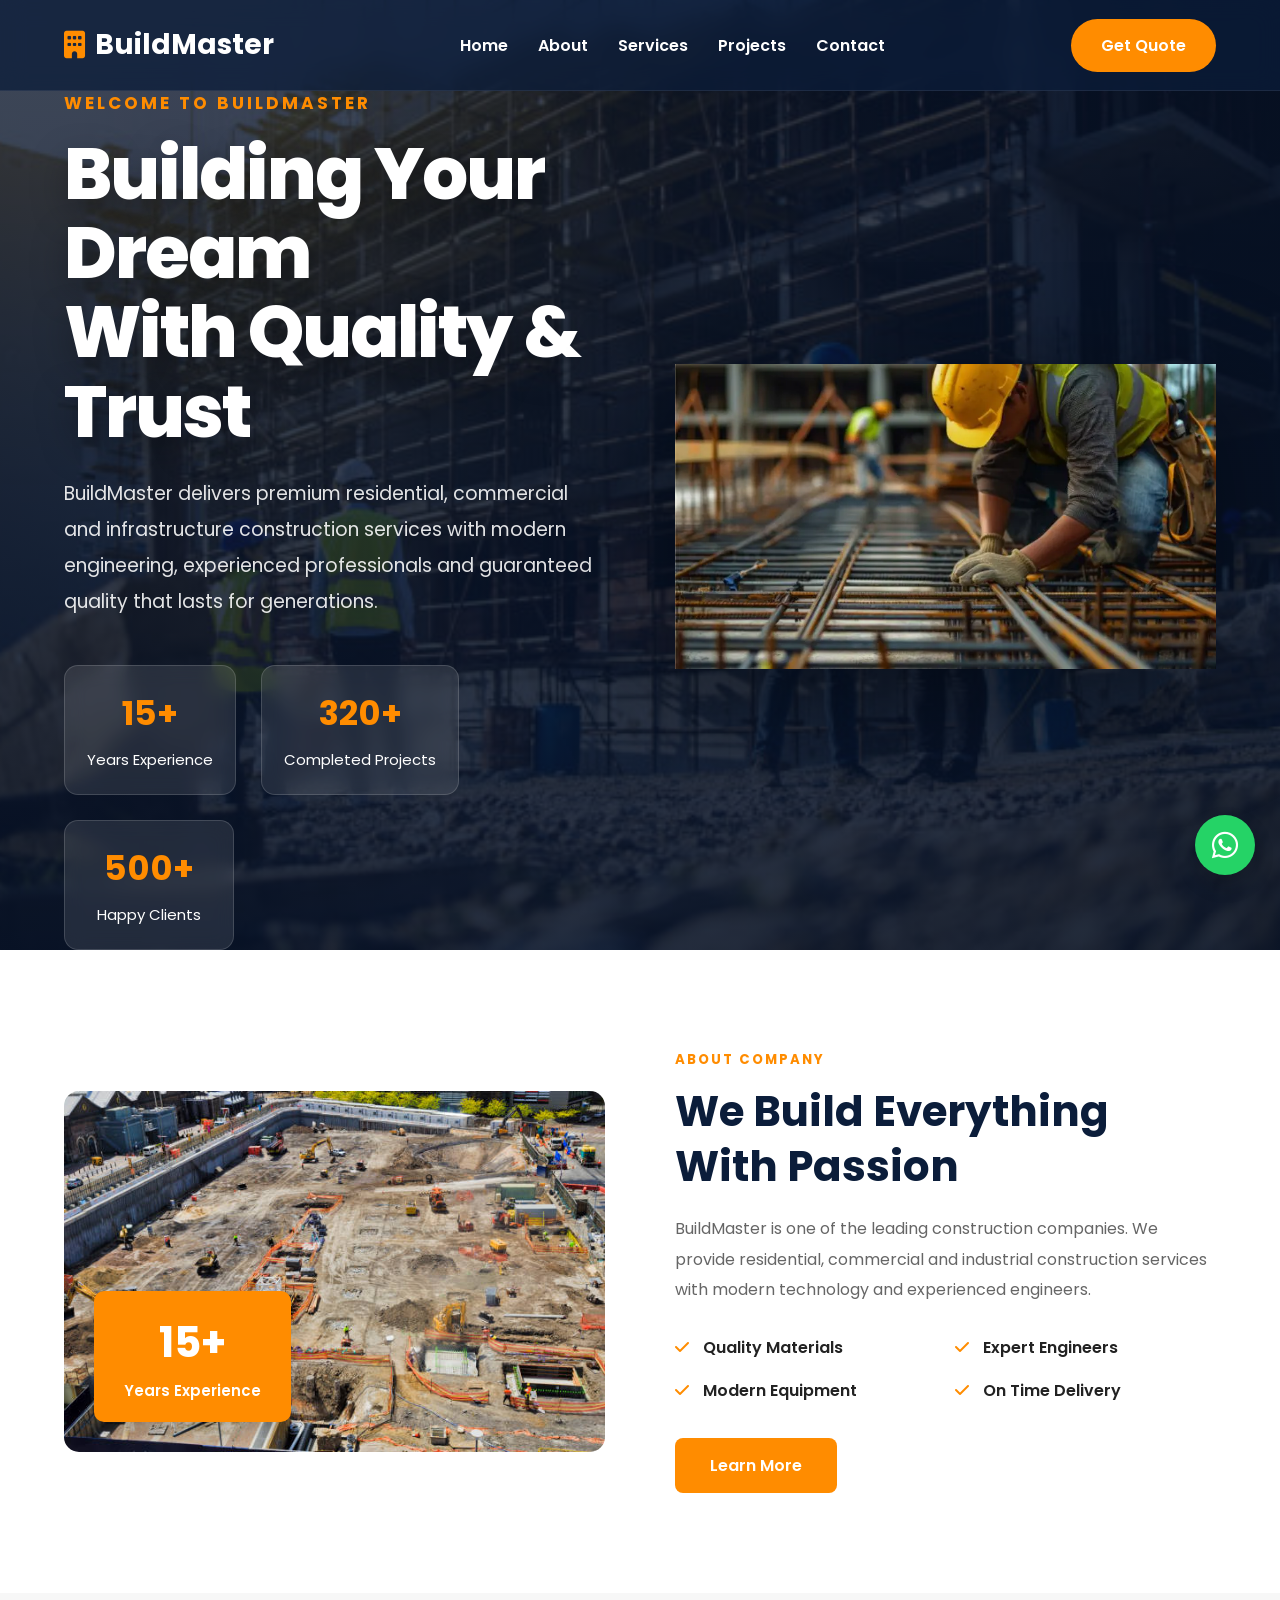
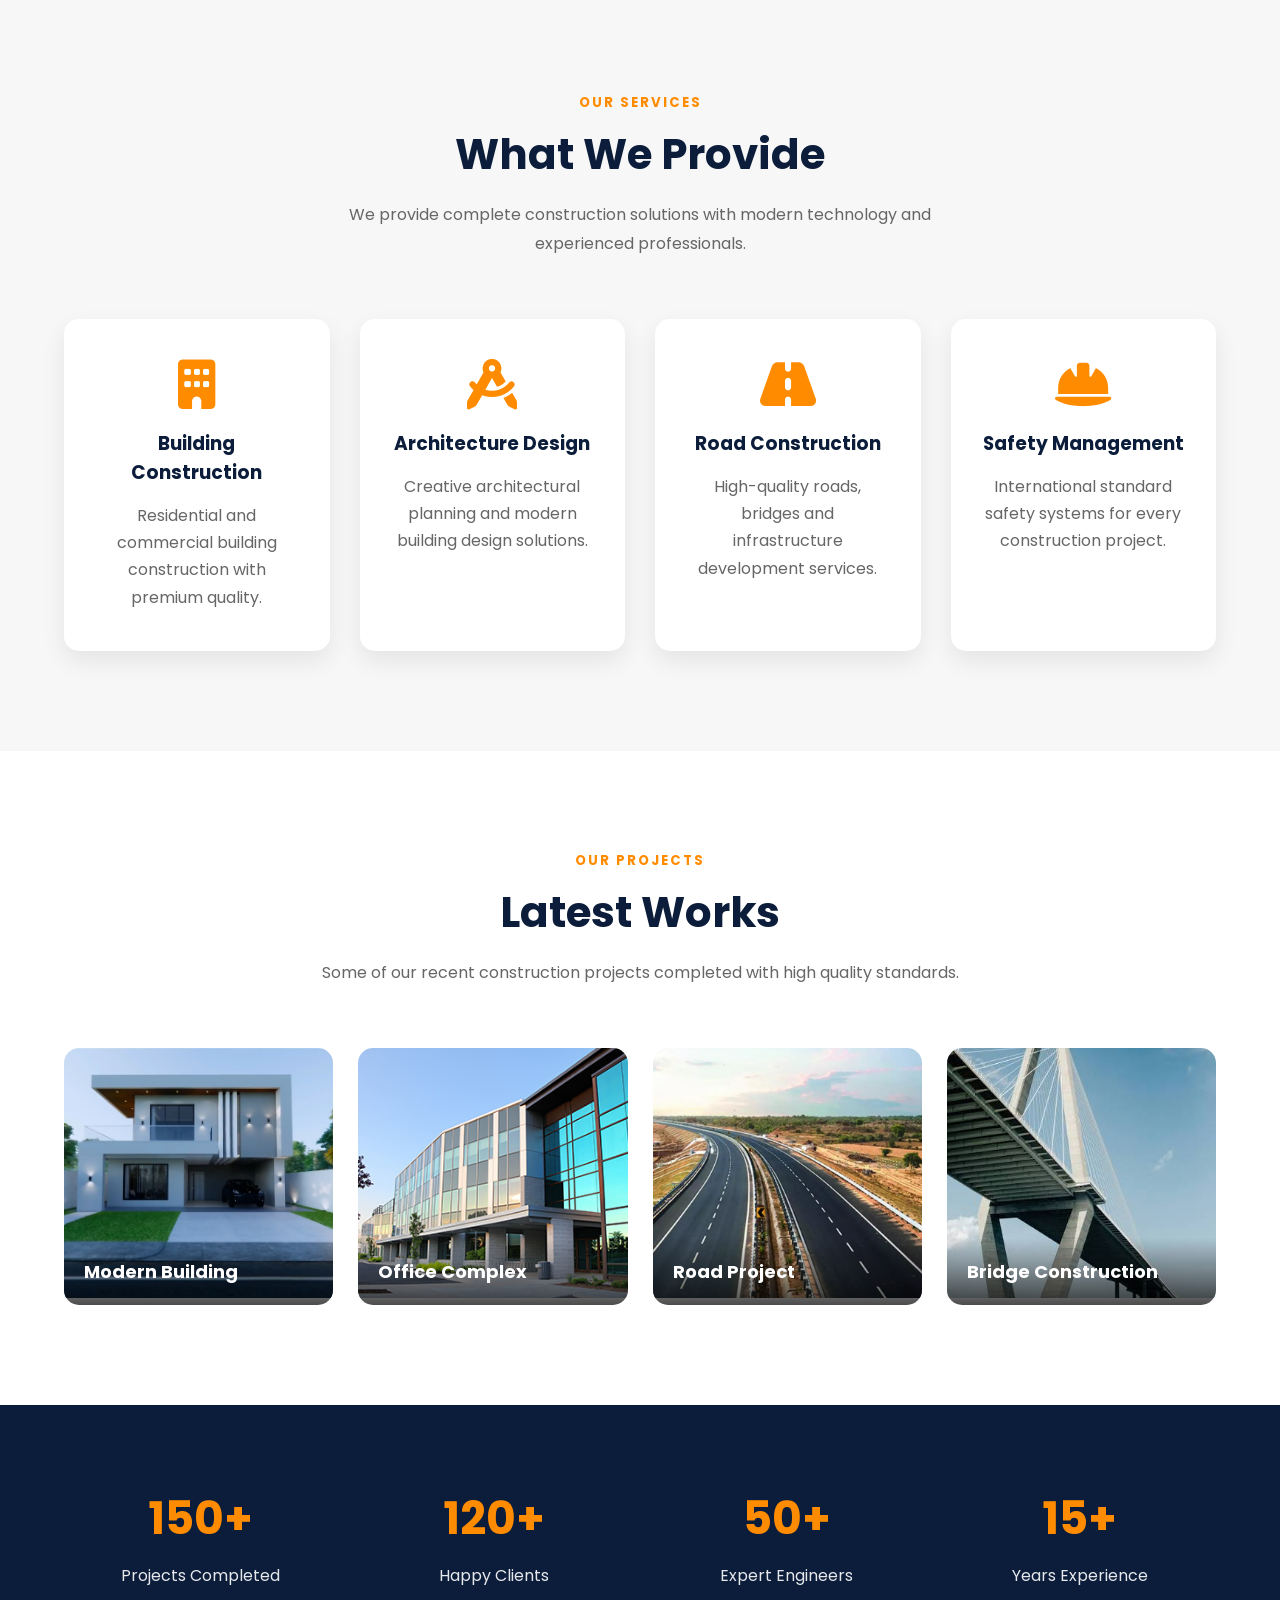
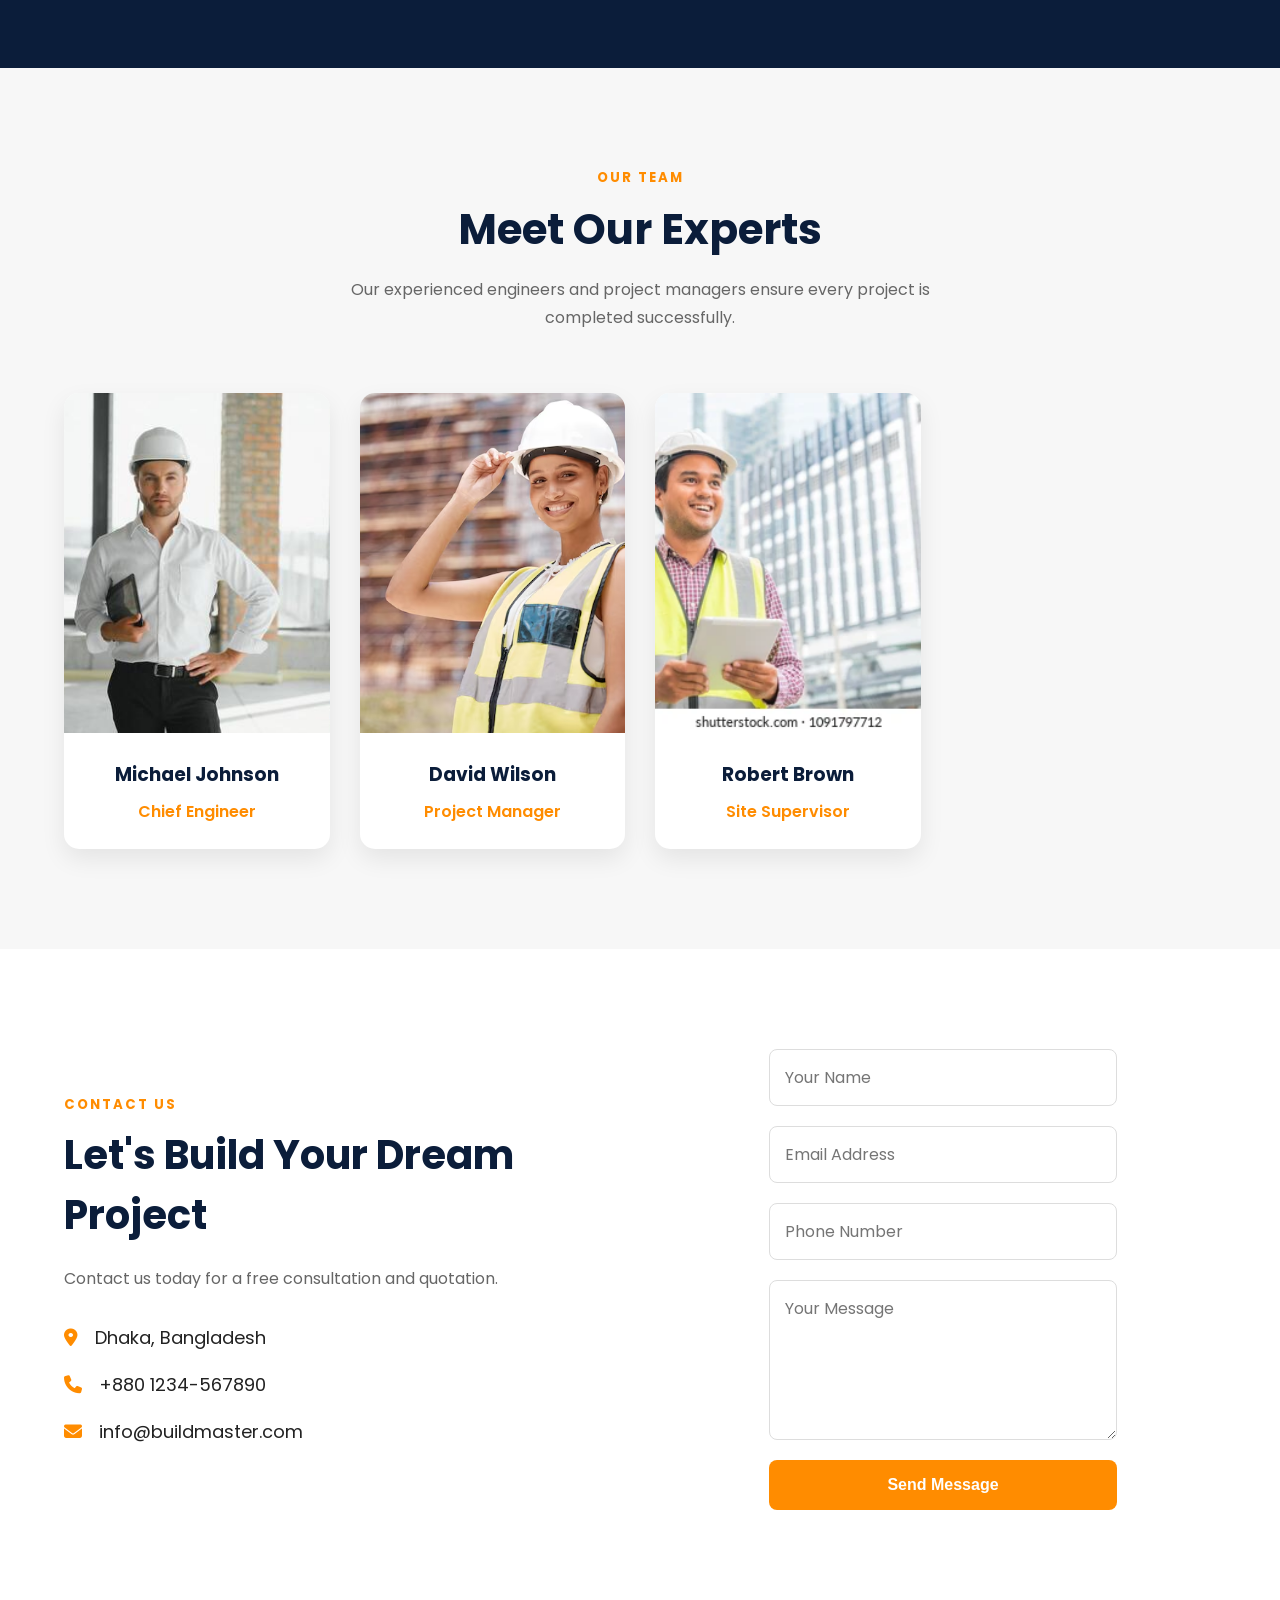
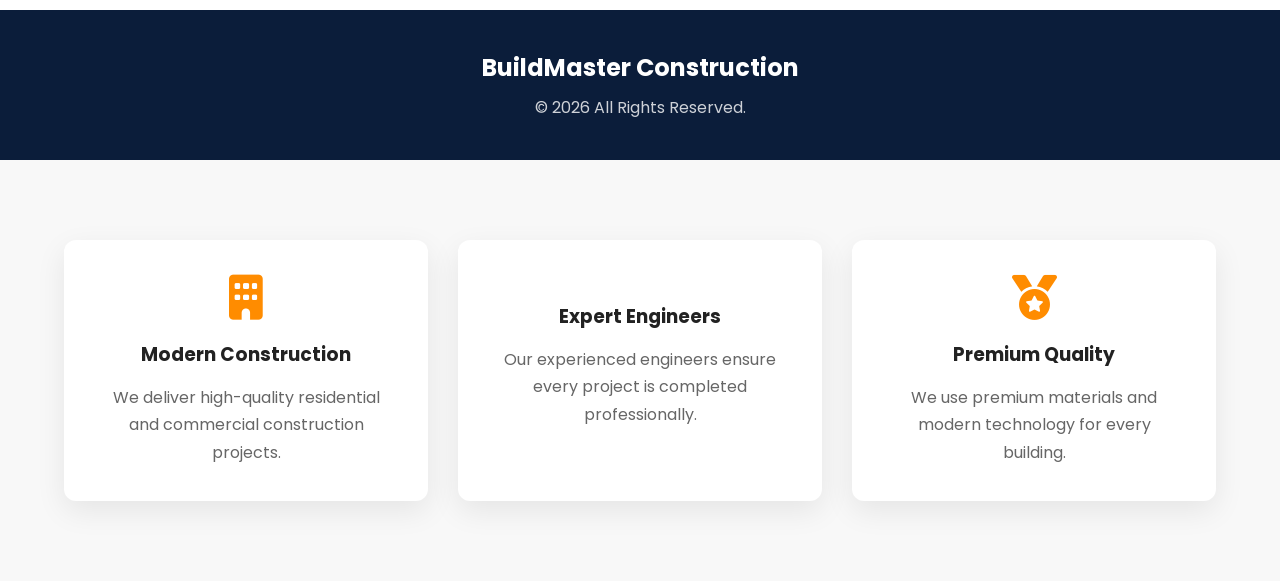
<file: index.html>
<!DOCTYPE html>
<html lang="en">

<head>
    <meta charset="UTF-8">
    <meta name="viewport" content="width=device-width, initial-scale=1.0">
    <title>BuildMaster Construction</title>

    <!-- CSS -->
    <link rel="stylesheet" href="style.css">

    <!-- Google Font -->
    <link href="https://fonts.googleapis.com/css2?family=Poppins:wght@300;400;500;600;700;800&display=swap" rel="stylesheet">

    <!-- Font Awesome -->
    <link rel="stylesheet"
        href="https://cdnjs.cloudflare.com/ajax/libs/font-awesome/6.6.0/css/all.min.css">
</head>

<body>

    <!-- ===== HEADER START ===== -->
    <header class="header">

        <div class="container">

           <nav class="navbar">

    <a href="index.html" class="logo">
        <i class="fa-solid fa-building"></i>
        <span>BuildMaster</span>
    </a>

    <ul class="nav-menu">

        <li><a href="index.html">Home</a></li>

        <li><a href="about.html">About</a></li>

        <li><a href="services.html">Services</a></li>

        <li><a href="projects.html">Projects</a></li>

        <li><a href="contact.html">Contact</a></li>

    </ul>
<div class="menu-toggle">
    <i class="fa-solid fa-bars"></i>
</div>
    <a href="quote.html" class="quote-btn">
        Get Quote
    </a>

</nav>

        </div>

    </header>
    <!-- ===== HEADER END ===== -->


    <!-- ===== HERO SECTION START ===== -->

    <section class="hero">

        <div class="container hero-container">

            <div class="hero-text">

                <h4>WELCOME TO BUILDMASTER</h4>

                <h1>
                    Building Your Dream <br>
                    With Quality & Trust
                </h1>

                <p>
BuildMaster delivers premium residential, commercial and infrastructure
construction services with modern engineering, experienced professionals
and guaranteed quality that lasts for generations.
</p>

<div class="hero-stats">

    <div class="stat-box">
        <h2>15+</h2>
        <span>Years Experience</span>
    </div>

    <div class="stat-box">
        <h2>320+</h2>
        <span>Completed Projects</span>
    </div>

    <div class="stat-box">
        <h2>500+</h2>
        <span>Happy Clients</span>
    </div>

</div>
            </div>

            <div class="hero-image">

                <img src="images/worker.png" alt="Construction Worker">

            </div>

        </div>

    </section>

    <!-- ===== HERO SECTION END ===== -->
<!-- ===== ABOUT SECTION START ===== -->

<section class="about">

    <div class="container about-container">

        <div class="about-image">

            <img src="images/about.jpg" alt="About">

            <div class="experience">

                <h2>15+</h2>

                <p>Years Experience</p>

            </div>

        </div>

        <div class="about-content">

            <h5>ABOUT COMPANY</h5>

            <h2>
                We Build Everything
                With Passion
            </h2>

            <p>

                BuildMaster is one of the leading construction companies.
                We provide residential, commercial and industrial construction
                services with modern technology and experienced engineers.

            </p>

            <div class="about-list">

                <div><i class="fa-solid fa-check"></i> Quality Materials</div>

                <div><i class="fa-solid fa-check"></i> Expert Engineers</div>

                <div><i class="fa-solid fa-check"></i> Modern Equipment</div>

                <div><i class="fa-solid fa-check"></i> On Time Delivery</div>

            </div>

            <a href="#" class="about-btn">

                Learn More

            </a>

        </div>

    </div>

</section>

<!-- ===== ABOUT SECTION END ===== -->
 <!-- ===== SERVICES SECTION START ===== -->

<section class="services">

    <div class="container">

        <div class="section-title">

            <h5>OUR SERVICES</h5>

            <h2>What We Provide</h2>

            <p>
                We provide complete construction solutions with modern technology and experienced professionals.
            </p>

        </div>

        <div class="services-grid">

            <div class="service-card">

                <i class="fa-solid fa-building"></i>

                <h3>Building Construction</h3>

                <p>Residential and commercial building construction with premium quality.</p>

            </div>

            <div class="service-card">

                <i class="fa-solid fa-compass-drafting"></i>

                <h3>Architecture Design</h3>

                <p>Creative architectural planning and modern building design solutions.</p>

            </div>

            <div class="service-card">

                <i class="fa-solid fa-road"></i>

                <h3>Road Construction</h3>

                <p>High-quality roads, bridges and infrastructure development services.</p>

            </div>

            <div class="service-card">

                <i class="fa-solid fa-helmet-safety"></i>

                <h3>Safety Management</h3>

                <p>International standard safety systems for every construction project.</p>

            </div>

        </div>

    </div>

</section>

<!-- ===== SERVICES SECTION END ===== -->
 <!-- ===== PROJECTS SECTION START ===== -->

<section class="projects">

    <div class="container">

        <div class="section-title">

            <h5>OUR PROJECTS</h5>
            <h2>Latest Works</h2>
            <p>
                Some of our recent construction projects completed with high quality standards.
            </p>

        </div>

        <div class="projects-grid">

            <div class="project-card">
                <img src="images/project1.jpg" alt="">
                <div class="project-info">
                    <h3>Modern Building</h3>
                </div>
            </div>

            <div class="project-card">
                <img src="images/project2.jpg" alt="">
                <div class="project-info">
                    <h3>Office Complex</h3>
                </div>
            </div>

            <div class="project-card">
                <img src="images/project3.jpg" alt="">
                <div class="project-info">
                    <h3>Road Project</h3>
                </div>
            </div>

            <div class="project-card">
                <img src="images/project4.jpg" alt="">
                <div class="project-info">
                    <h3>Bridge Construction</h3>
                </div>
            </div>

        </div>

    </div>

</section>

<!-- ===== PROJECTS SECTION END ===== -->
 <!-- ===== COUNTER SECTION START ===== -->

<section class="counter">

    <div class="container counter-grid">

        <div class="counter-box">
            <h2>150+</h2>
            <p>Projects Completed</p>
        </div>

        <div class="counter-box">
            <h2>120+</h2>
            <p>Happy Clients</p>
        </div>

        <div class="counter-box">
            <h2>50+</h2>
            <p>Expert Engineers</p>
        </div>

        <div class="counter-box">
            <h2>15+</h2>
            <p>Years Experience</p>
        </div>

    </div>

</section>

<!-- ===== COUNTER SECTION END ===== -->
 <!-- ===== TEAM SECTION START ===== -->

<section class="team">

    <div class="container">

        <div class="section-title">

            <h5>OUR TEAM</h5>

            <h2>Meet Our Experts</h2>

            <p>
                Our experienced engineers and project managers ensure every project is completed successfully.
            </p>

        </div>

        <div class="team-grid">

            <div class="team-card">

                <img src="images/team1.jpg" alt="Engineer">

                <h3>Michael Johnson</h3>

                <span>Chief Engineer</span>

            </div>

            <div class="team-card">

                <img src="images/team2.jpg" alt="Engineer">

                <h3>David Wilson</h3>

                <span>Project Manager</span>

            </div>

            <div class="team-card">

                <img src="images/team3.jpg" alt="Engineer">

                <h3>Robert Brown</h3>

                <span>Site Supervisor</span>

            </div>

        </div>

    </div>

</section>

<!-- ===== TEAM SECTION END ===== -->
 <!-- ===== CONTACT SECTION START ===== -->

<section class="contact">

    <div class="container contact-container">

        <div class="contact-info">

            <h5>CONTACT US</h5>

            <h2>Let's Build Your Dream Project</h2>

            <p>
                Contact us today for a free consultation and quotation.
            </p>

            <div class="contact-item">
                <i class="fa-solid fa-location-dot"></i>
                <span>Dhaka, Bangladesh</span>
            </div>

            <div class="contact-item">
                <i class="fa-solid fa-phone"></i>
                <span>+880 1234-567890</span>
            </div>

            <div class="contact-item">
                <i class="fa-solid fa-envelope"></i>
                <span>info@buildmaster.com</span>
            </div>

        </div>

        <form class="contact-form">

            <input type="text" placeholder="Your Name">

            <input type="email" placeholder="Email Address">

            <input type="text" placeholder="Phone Number">

            <textarea placeholder="Your Message"></textarea>

            <button type="submit">Send Message</button>

        </form>

    </div>

</section>

<!-- ===== CONTACT SECTION END ===== -->


<footer class="footer">

    <div class="container">

        <h2>BuildMaster Construction</h2>

        <p>© 2026 All Rights Reserved.</p>

    </div>

</footer>

    <!-- ===== FEATURES START ===== -->

    <section class="features">

        <div class="container features-box">

            <div class="feature">

                <i class="fa-solid fa-building"></i>

                <h3>Modern Construction</h3>

                <p>
                    We deliver high-quality residential and commercial construction projects.
                </p>

            </div>

            <div class="feature">

                <i class="fa-solid fa-user-helmet-safety"></i>

                <h3>Expert Engineers</h3>

                <p>
                    Our experienced engineers ensure every project is completed professionally.
                </p>

            </div>

            <div class="feature">

                <i class="fa-solid fa-medal"></i>

                <h3>Premium Quality</h3>

                <p>
                    We use premium materials and modern technology for every building.
                </p>

            </div>

        </div>

    </section>

    <!-- ===== FEATURES END ===== -->


    <!-- JavaScript -->
    <script src="script.js"></script>
<!-- ===== BACK TO TOP ===== -->

<button id="topBtn">
    <i class="fa-solid fa-arrow-up"></i>
</button>

<!-- ===== WHATSAPP BUTTON ===== -->

<a href="https://wa.me/8801000000000" class="whatsapp">

    <i class="fa-brands fa-whatsapp"></i>

</a>
</body>

</html>
</file>
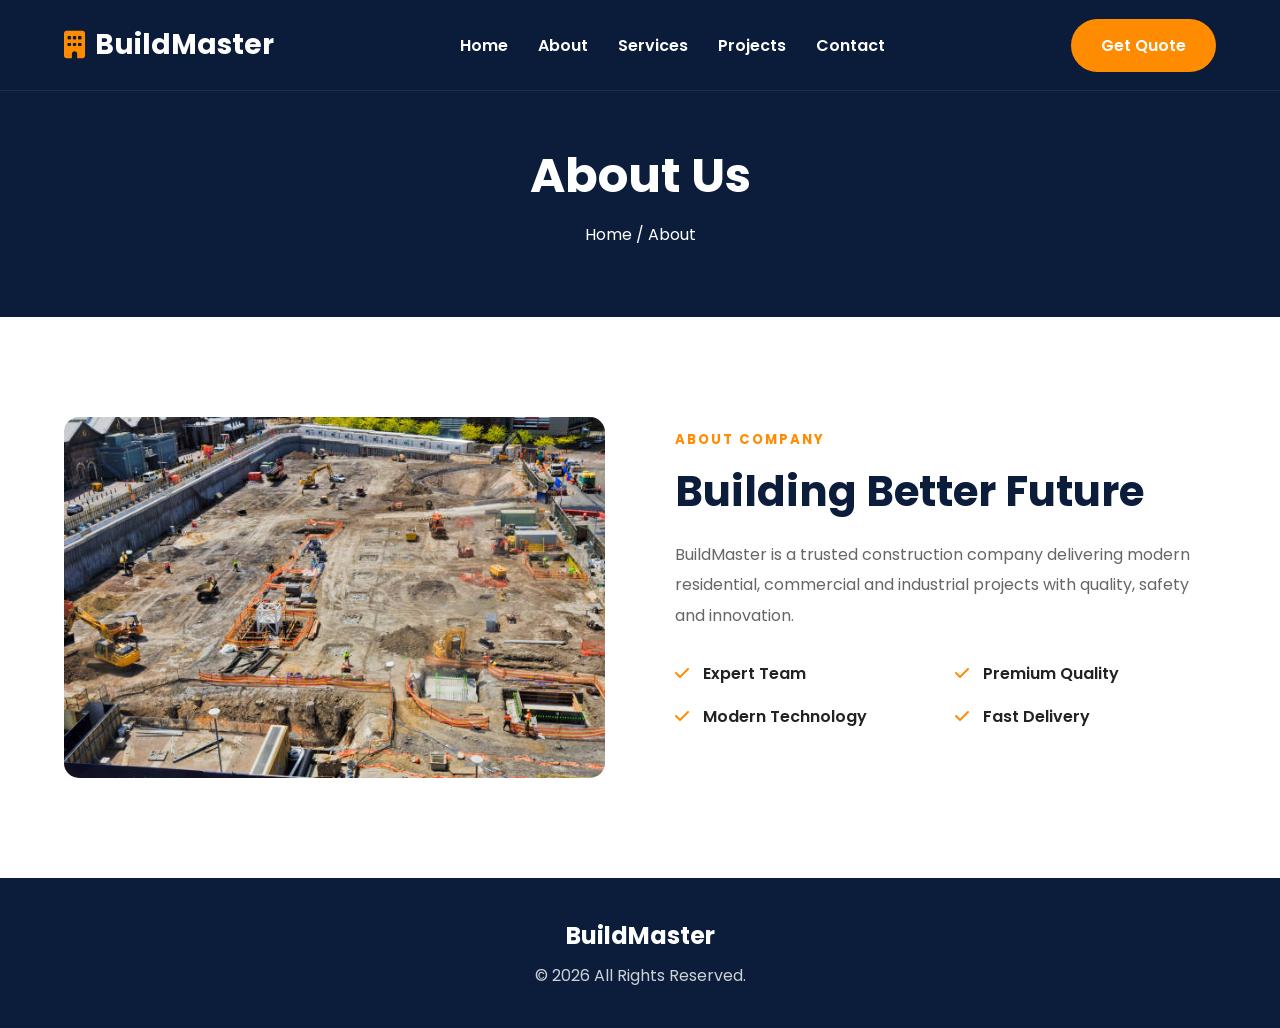
<file: about.html>
<!DOCTYPE html>
<html lang="en">

<head>

<meta charset="UTF-8">

<meta name="viewport" content="width=device-width, initial-scale=1.0">

<title>About Us | BuildMaster</title>

<link rel="stylesheet" href="style.css">

<link href="https://fonts.googleapis.com/css2?family=Poppins:wght@300;400;500;600;700;800&display=swap" rel="stylesheet">

<link rel="stylesheet"
href="https://cdnjs.cloudflare.com/ajax/libs/font-awesome/6.6.0/css/all.min.css">

</head>

<body>

<header class="header">

<div class="container">

<nav class="navbar">

<a href="index.html" class="logo">

<i class="fa-solid fa-building"></i>

<span>BuildMaster</span>

</a>

<ul class="nav-menu">

<li><a href="index.html">Home</a></li>

<li><a href="about.html">About</a></li>

<li><a href="services.html">Services</a></li>

<li><a href="projects.html">Projects</a></li>

<li><a href="contact.html">Contact</a></li>

</ul>

<a href="quote.html" class="quote-btn">

Get Quote

</a>

</nav>

</div>

</header>

<section class="page-banner">

<div class="container">

<h1>About Us</h1>

<p>

Home / About

</p>

</div>

</section>

<section class="about">

<div class="container about-container">

<div class="about-image">

<img src="images/about.jpg" alt="">

</div>

<div class="about-content">

<h5>ABOUT COMPANY</h5>

<h2>

Building Better Future

</h2>

<p>

BuildMaster is a trusted construction company delivering modern residential,
commercial and industrial projects with quality, safety and innovation.

</p>

<div class="about-list">

<div><i class="fa-solid fa-check"></i> Expert Team</div>

<div><i class="fa-solid fa-check"></i> Premium Quality</div>

<div><i class="fa-solid fa-check"></i> Modern Technology</div>

<div><i class="fa-solid fa-check"></i> Fast Delivery</div>

</div>

</div>

</div>

</section>

<footer class="footer">

<div class="container">

<h2>BuildMaster</h2>

<p>© 2026 All Rights Reserved.</p>

</div>

</footer>

<script src="script.js"></script>

</body>

</html>
</file>
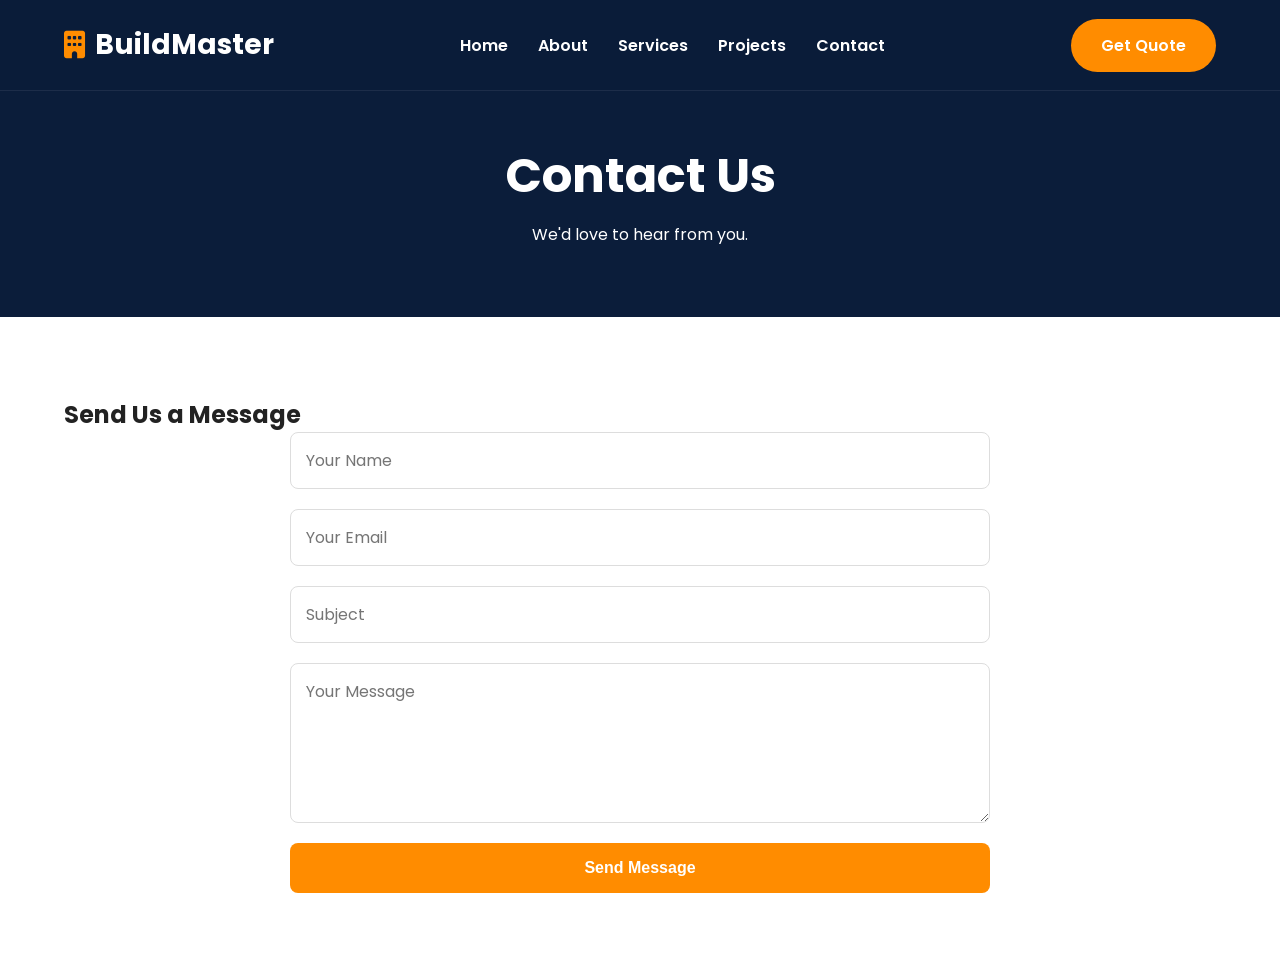
<file: contact.html>
<!DOCTYPE html>
<html lang="en">
<head>
    <meta charset="UTF-8">
    <meta name="viewport" content="width=device-width, initial-scale=1.0">
    <title>Contact - BuildMaster</title>

    <link rel="stylesheet" href="style.css">

    <link href="https://fonts.googleapis.com/css2?family=Poppins:wght@300;400;500;600;700&display=swap" rel="stylesheet">

    <link rel="stylesheet"
    href="https://cdnjs.cloudflare.com/ajax/libs/font-awesome/6.6.0/css/all.min.css">
</head>

<body>

<header class="header">
    <div class="container">
        <nav class="navbar">

            <a href="index.html" class="logo">
                <i class="fa-solid fa-building"></i>
                <span>BuildMaster</span>
            </a>

            <ul class="nav-menu">
                <li><a href="index.html">Home</a></li>
                <li><a href="about.html">About</a></li>
                <li><a href="services.html">Services</a></li>
                <li><a href="projects.html">Projects</a></li>
                <li><a href="contact.html">Contact</a></li>
            </ul>

            <a href="quote.html" class="quote-btn">
                Get Quote
            </a>

        </nav>
    </div>
</header>

<section class="page-banner">
    <div class="container">
        <h1>Contact Us</h1>
        <p>We'd love to hear from you.</p>
    </div>
</section>

<section class="contact-section">

<div class="container">

<h2>Send Us a Message</h2>

<form class="contact-form">

<input type="text" placeholder="Your Name" required>

<input type="email" placeholder="Your Email" required>

<input type="text" placeholder="Subject" required>

<textarea rows="6" placeholder="Your Message"></textarea>

<button type="submit" class="btn-primary">
Send Message
</button>

</form>

</div>

</section>

<script src="script.js"></script>

</body>
</html>
</file>
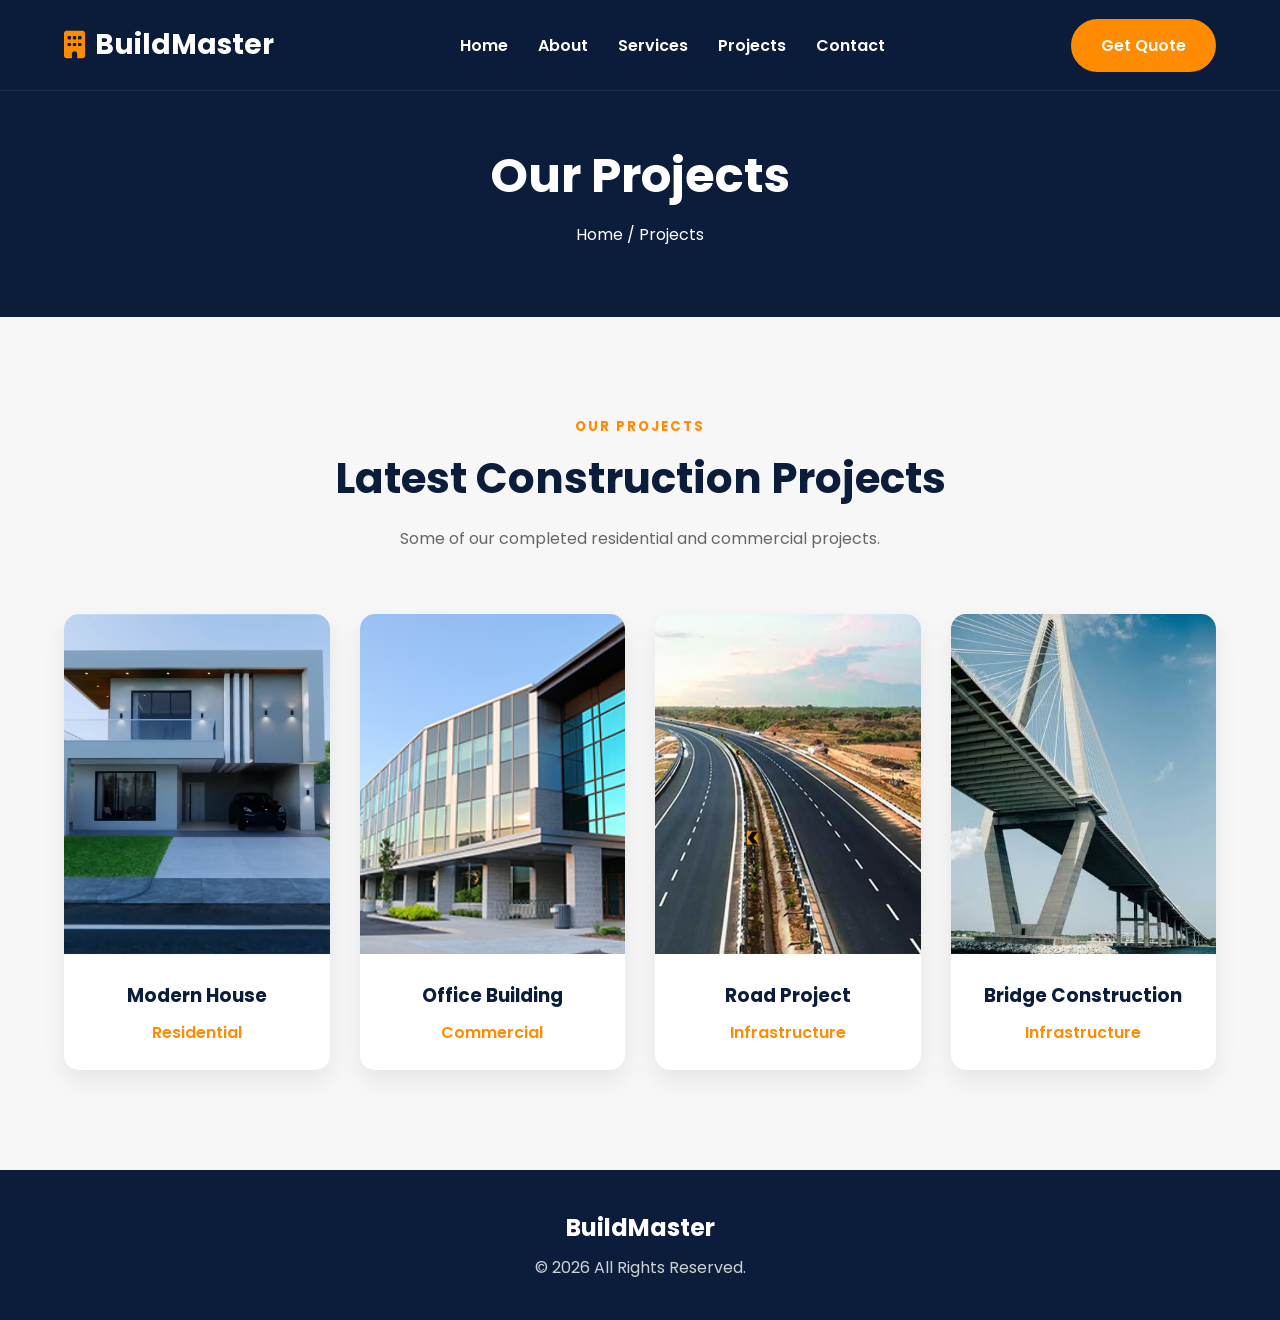
<file: projects.html>
<!DOCTYPE html>
<html lang="en">

<head>
<meta charset="UTF-8">
<meta name="viewport" content="width=device-width, initial-scale=1.0">
<title>Projects | BuildMaster</title>

<link rel="stylesheet" href="style.css">

<link href="https://fonts.googleapis.com/css2?family=Poppins:wght@300;400;500;600;700;800&display=swap" rel="stylesheet">

<link rel="stylesheet" href="https://cdnjs.cloudflare.com/ajax/libs/font-awesome/6.6.0/css/all.min.css">

</head>

<body>

<header class="header">

<div class="container">

<nav class="navbar">

<a href="index.html" class="logo">
<i class="fa-solid fa-building"></i>
<span>BuildMaster</span>
</a>

<ul class="nav-menu">

<li><a href="index.html">Home</a></li>

<li><a href="about.html">About</a></li>

<li><a href="services.html">Services</a></li>

<li><a href="projects.html">Projects</a></li>

<li><a href="contact.html">Contact</a></li>

</ul>

<a href="quote.html" class="quote-btn">Get Quote</a>

</nav>

</div>

</header>

<section class="page-banner">

<div class="container">

<h1>Our Projects</h1>

<p>Home / Projects</p>

</div>

</section>

<section class="team">

<div class="container">

<div class="section-title">

<h5>OUR PROJECTS</h5>

<h2>Latest Construction Projects</h2>

<p>Some of our completed residential and commercial projects.</p>

</div>

<div class="team-grid">

<div class="team-card">
<img src="images/project1.jpg">
<h3>Modern House</h3>
<span>Residential</span>
</div>

<div class="team-card">
<img src="images/project2.jpg">
<h3>Office Building</h3>
<span>Commercial</span>
</div>

<div class="team-card">
<img src="images/project3.jpg">
<h3>Road Project</h3>
<span>Infrastructure</span>
</div>

<div class="team-card">
<img src="images/project4.jpg">
<h3>Bridge Construction</h3>
<span>Infrastructure</span>
</div>

</div>

</div>

</section>

<footer class="footer">

<div class="container">

<h2>BuildMaster</h2>

<p>© 2026 All Rights Reserved.</p>

</div>

</footer>

<script src="script.js"></script>

</body>

</html>
</file>
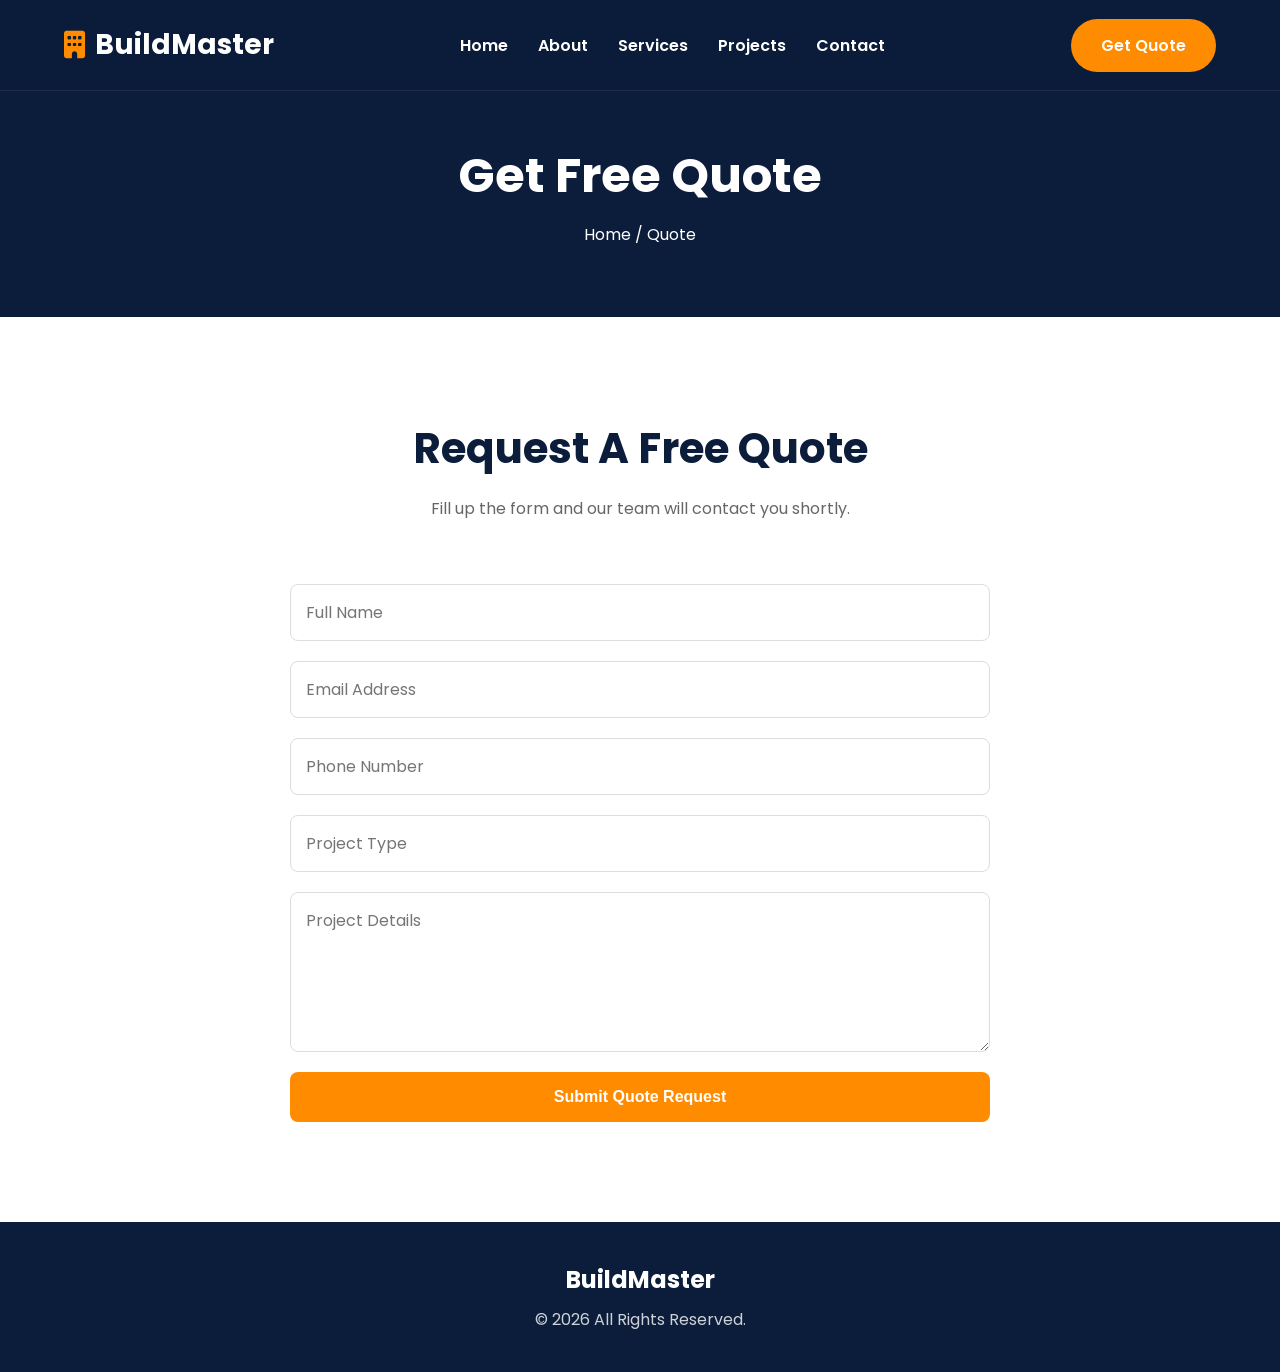
<file: quote.html>
<!DOCTYPE html>
<html lang="en">
<head>
<meta charset="UTF-8">
<meta name="viewport" content="width=device-width, initial-scale=1.0">
<title>Get Quote | BuildMaster</title>

<link rel="stylesheet" href="style.css">
<link href="https://fonts.googleapis.com/css2?family=Poppins:wght@300;400;500;600;700;800&display=swap" rel="stylesheet">
<link rel="stylesheet" href="https://cdnjs.cloudflare.com/ajax/libs/font-awesome/6.6.0/css/all.min.css">
</head>

<body>

<header class="header">

<div class="container">

<nav class="navbar">

<a href="index.html" class="logo">
<i class="fa-solid fa-building"></i>
<span>BuildMaster</span>
</a>

<ul class="nav-menu">
<li><a href="index.html">Home</a></li>
<li><a href="about.html">About</a></li>
<li><a href="services.html">Services</a></li>
<li><a href="projects.html">Projects</a></li>
<li><a href="contact.html">Contact</a></li>
</ul>

<a href="quote.html" class="quote-btn">Get Quote</a>

</nav>

</div>

</header>

<section class="page-banner">

<div class="container">

<h1>Get Free Quote</h1>

<p>Home / Quote</p>

</div>

</section>

<section class="contact">

<div class="container">

<div class="section-title">

<h2>Request A Free Quote</h2>

<p>Fill up the form and our team will contact you shortly.</p>

</div>

<form class="contact-form">

<input type="text" placeholder="Full Name">

<input type="email" placeholder="Email Address">

<input type="text" placeholder="Phone Number">

<input type="text" placeholder="Project Type">

<textarea placeholder="Project Details"></textarea>

<button type="submit">Submit Quote Request</button>

</form>

</div>

</section>

<footer class="footer">

<div class="container">

<h2>BuildMaster</h2>

<p>© 2026 All Rights Reserved.</p>

</div>

</footer>

<script src="script.js"></script>

</body>
</html>
</file>
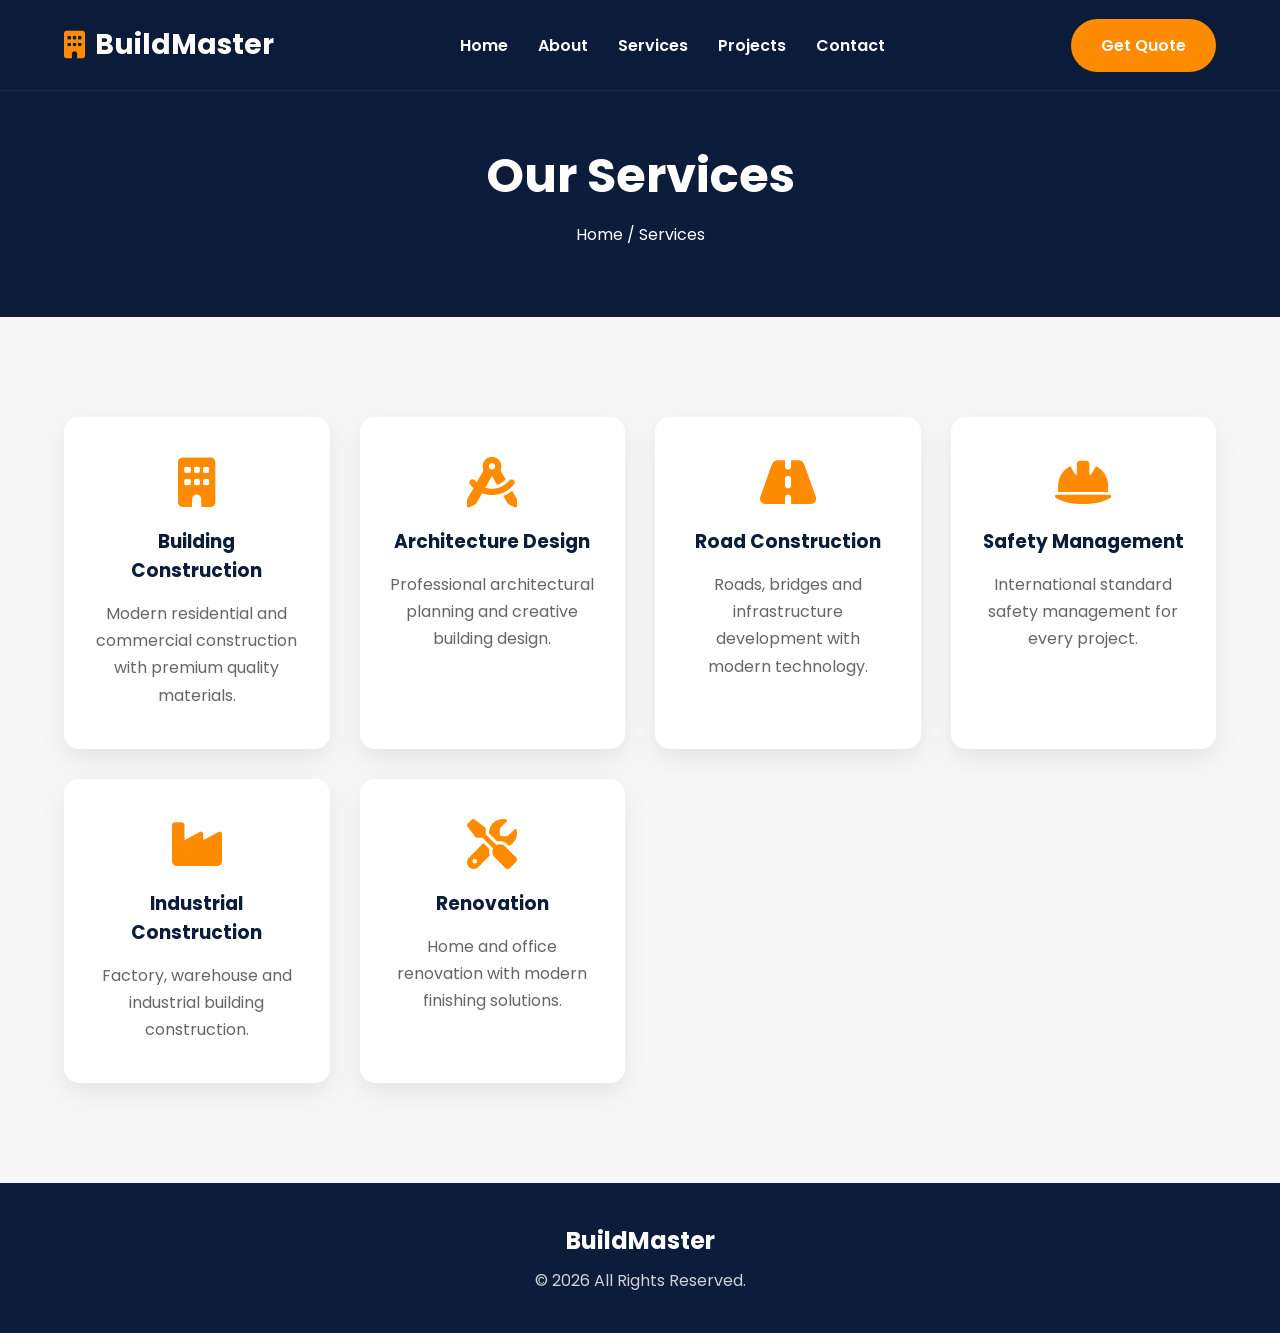
<file: services.html>
<!DOCTYPE html>
<html lang="en">

<head>

<meta charset="UTF-8">

<meta name="viewport" content="width=device-width, initial-scale=1.0">

<title>Services | BuildMaster</title>

<link rel="stylesheet" href="style.css">

<link href="https://fonts.googleapis.com/css2?family=Poppins:wght@300;400;500;600;700;800&display=swap" rel="stylesheet">

<link rel="stylesheet"
href="https://cdnjs.cloudflare.com/ajax/libs/font-awesome/6.6.0/css/all.min.css">

</head>

<body>

<header class="header">

<div class="container">

<nav class="navbar">

<a href="index.html" class="logo">

<i class="fa-solid fa-building"></i>

<span>BuildMaster</span>

</a>

<ul class="nav-menu">

<li><a href="index.html">Home</a></li>

<li><a href="about.html">About</a></li>

<li><a href="services.html">Services</a></li>

<li><a href="projects.html">Projects</a></li>

<li><a href="contact.html">Contact</a></li>

</ul>

<a href="quote.html" class="quote-btn">

Get Quote

</a>

</nav>

</div>

</header>

<section class="page-banner">

<div class="container">

<h1>Our Services</h1>

<p>Home / Services</p>

</div>

</section>

<section class="services">

<div class="container">

<div class="services-grid">

<div class="service-card">

<i class="fa-solid fa-building"></i>

<h3>Building Construction</h3>

<p>Modern residential and commercial construction with premium quality materials.</p>

</div>

<div class="service-card">

<i class="fa-solid fa-compass-drafting"></i>

<h3>Architecture Design</h3>

<p>Professional architectural planning and creative building design.</p>

</div>

<div class="service-card">

<i class="fa-solid fa-road"></i>

<h3>Road Construction</h3>

<p>Roads, bridges and infrastructure development with modern technology.</p>

</div>

<div class="service-card">

<i class="fa-solid fa-helmet-safety"></i>

<h3>Safety Management</h3>

<p>International standard safety management for every project.</p>

</div>

<div class="service-card">

<i class="fa-solid fa-industry"></i>

<h3>Industrial Construction</h3>

<p>Factory, warehouse and industrial building construction.</p>

</div>

<div class="service-card">

<i class="fa-solid fa-screwdriver-wrench"></i>

<h3>Renovation</h3>

<p>Home and office renovation with modern finishing solutions.</p>

</div>

</div>

</div>

</section>

<footer class="footer">

<div class="container">

<h2>BuildMaster</h2>

<p>© 2026 All Rights Reserved.</p>

</div>

</footer>

<script src="script.js"></script>

</body>

</html>
</file>
<file: style.css>
/* ==========================
   RESET
========================== */
*{
    margin:0;
    padding:0;
    box-sizing:border-box;
}

body{
    font-family:'Poppins',sans-serif;
    background:#fff;
    color:#222;
}

.container{
    width:90%;
    max-width:1200px;
    margin:auto;
}

/* ==========================
   HEADER
========================== */

.header{
    position:fixed;
    top:0;
    left:0;
    width:100%;
    z-index:9999;

    background:rgba(11,29,58,.75);

    backdrop-filter:blur(12px);

    transition:.4s;

    border-bottom:1px solid rgba(255,255,255,.08);
}
.navbar{

height:90px;

display:flex;

align-items:center;

justify-content:space-between;

}

.logo{
    display:flex;
    align-items:center;
    gap:10px;
    color:#fff;
    text-decoration:none;
    font-size:28px;
    font-weight:700;
}

.logo i{
    color:#ff8c00;
}

.nav-menu{
    display:flex;
    list-style:none;
    gap:30px;
}

.nav-menu a{

text-decoration:none;

color:white;

font-weight:600;

font-size:16px;

transition:.35s;

position:relative;

}
.nav-menu a:hover{

color:#ff8c00;

}

.quote-btn{

background:#ff8c00;

padding:14px 30px;

border-radius:50px;

color:white;

font-weight:600;

text-decoration:none;

transition:.35s;

}
/* ==========================
   PREMIUM HERO SECTION
========================== */

.hero{
    min-height:100vh;
    padding-top:90px;
    display:flex;
    align-items:center;
    overflow:hidden;

    background:
    linear-gradient(rgba(8,20,42,.78),rgba(8,20,42,.88)),
    url("images/hero-bg.jpg");

    background-size:cover;
    background-position:center;
    background-repeat:no-repeat;
}

.hero-container{
    display:flex;
    justify-content:space-between;
    align-items:center;
    gap:70px;
}

.hero-text{
    flex:1;
    color:#fff;
    animation:fadeUp 1s ease;
}

.hero-text h4{
    color:#ff8c00;
    font-size:17px;
    font-weight:700;
    letter-spacing:3px;
    text-transform:uppercase;
    margin-bottom:18px;
}

.hero-text h1{
    font-size:72px;
    font-weight:800;
    line-height:1.1;
    letter-spacing:-2px;
    margin-bottom:25px;
    text-shadow:0 12px 35px rgba(0,0,0,.35);
}

.hero-text p{
    font-size:19px;
    color:rgba(255,255,255,.88);
    line-height:1.9;
    max-width:620px;
    margin-bottom:40px;
}

.hero-buttons{
    display:flex;
    gap:20px;
    margin-bottom:45px;
}

.btn-primary,
.btn-secondary{
    padding:16px 34px;
    border-radius:50px;
    text-decoration:none;
    font-weight:600;
    transition:.35s;
}

.btn-primary{
    background:#ff8c00;
    color:#fff;
}

.btn-primary:hover{
    transform:translateY(-4px);
    box-shadow:0 18px 40px rgba(255,140,0,.35);
}

.btn-secondary{
    border:2px solid #fff;
    color:#fff;
}

.btn-secondary:hover{
    background:#fff;
    color:#0b1d3a;
}

.hero-image{
    flex:1;
    text-align:right;
}

.hero-image img{
    width:560px;
    max-width:100%;
    filter:drop-shadow(0 30px 60px rgba(0,0,0,.40));
    animation:floatWorker 4s ease-in-out infinite;
}

.hero-stats{
    display:flex;
    gap:22px;
    flex-wrap:wrap;
}

.stat-box{
    background:rgba(255,255,255,.10);
    backdrop-filter:blur(12px);
    border:1px solid rgba(255,255,255,.15);
    border-radius:15px;
    padding:22px;
    min-width:170px;
    text-align:center;
    transition:.35s;
}

.stat-box:hover{
    transform:translateY(-8px);
    background:rgba(255,140,0,.18);
}

.stat-box h2{
    color:#ff8c00;
    font-size:34px;
    margin-bottom:8px;
}

.stat-box span{
    color:#fff;
    font-size:15px;
}

@keyframes floatWorker{
    0%{transform:translateY(0);}
    50%{transform:translateY(-18px);}
    100%{transform:translateY(0);}
}

@keyframes fadeUp{
    from{
        opacity:0;
        transform:translateY(50px);
    }
    to{
        opacity:1;
        transform:translateY(0);
    }
}
/* ==========================
   FEATURES
========================== */

.features{
    padding:80px 0;
    background:#f8f8f8;
}

.features-box{
    display:flex;
    gap:30px;
}

.feature{
    flex:1;
    background:#fff;
    padding:35px;
    border-radius:12px;
    text-align:center;
    box-shadow:0 10px 30px rgba(0,0,0,.08);
}

.feature i{
    font-size:45px;
    color:#ff8c00;
    margin-bottom:20px;
}

.feature h3{
    margin-bottom:15px;
}

.feature p{
    color:#666;
    line-height:1.7;
}
/* ==========================
   ABOUT SECTION
========================== */

.about{
    padding:100px 0;
    background:#ffffff;
}

.about-container{
    display:flex;
    align-items:center;
    justify-content:space-between;
    gap:70px;
}

.about-image{
    flex:1;
    position:relative;
}

.about-image img{
    width:100%;
    border-radius:15px;
    display:block;
}

.experience{
    position:absolute;
    left:30px;
    bottom:30px;
    background:#ff8c00;
    color:#fff;
    padding:20px 30px;
    border-radius:10px;
    text-align:center;
    box-shadow:0 10px 25px rgba(0,0,0,.2);
}

.experience h2{
    font-size:42px;
    margin-bottom:5px;
}

.experience p{
    font-size:15px;
    font-weight:600;
}

.about-content{
    flex:1;
}

.about-content h5{
    color:#ff8c00;
    letter-spacing:2px;
    margin-bottom:15px;
}

.about-content h2{
    font-size:42px;
    line-height:1.3;
    margin-bottom:20px;
    color:#0b1d3a;
}

.about-content p{
    color:#666;
    line-height:1.9;
    margin-bottom:30px;
}

.about-list{
    display:grid;
    grid-template-columns:repeat(2,1fr);
    gap:18px;
    margin-bottom:35px;
}

.about-list div{
    font-weight:600;
    color:#222;
}

.about-list i{
    color:#ff8c00;
    margin-right:10px;
}

.about-btn{
    display:inline-block;
    padding:15px 35px;
    background:#ff8c00;
    color:#fff;
    text-decoration:none;
    border-radius:8px;
    font-weight:600;
    transition:.3s;
}

.about-btn:hover{
    background:#ff6b00;
}
/* ==========================
   SERVICES
========================== */

.services{
    padding:100px 0;
    background:#f7f7f7;
}

.section-title{
    text-align:center;
    margin-bottom:60px;
}

.section-title h5{
    color:#ff8c00;
    letter-spacing:2px;
    margin-bottom:10px;
}

.section-title h2{
    font-size:42px;
    color:#0b1d3a;
    margin-bottom:15px;
}

.section-title p{
    max-width:650px;
    margin:auto;
    color:#666;
    line-height:1.8;
}

.services-grid{
    display:grid;
    grid-template-columns:repeat(4,1fr);
    gap:30px;
}

.service-card{
    background:#fff;
    padding:40px 30px;
    text-align:center;
    border-radius:15px;
    box-shadow:0 10px 25px rgba(0,0,0,.08);
    transition:.3s;
}

.service-card:hover{
    transform:translateY(-10px);
}

.service-card i{
    font-size:50px;
    color:#ff8c00;
    margin-bottom:20px;
}

.service-card h3{
    margin-bottom:15px;
    color:#0b1d3a;
}

.service-card p{
    color:#666;
    line-height:1.7;
}
/* ==========================
   PROJECTS
========================== */

.projects{
    padding:100px 0;
    background:#ffffff;
}

.projects-grid{
    display:grid;
    grid-template-columns:repeat(4,1fr);
    gap:25px;
}

.project-card{
    position:relative;
    overflow:hidden;
    border-radius:15px;
}

.project-card img{
    width:100%;
    height:250px;
    object-fit:cover;
    transition:.4s;
}

.project-card:hover img{
    transform:scale(1.1);
}

.project-info{
    position:absolute;
    bottom:0;
    left:0;
    width:100%;
    background:linear-gradient(to top, rgba(0,0,0,.7), transparent);
    color:#fff;
    padding:20px;
}

.project-info h3{
    font-size:18px;
}
/* ==========================
   COUNTER
========================== */

.counter{
    padding:80px 0;
    background:#0b1d3a;
    color:#fff;
}

.counter-grid{
    display:grid;
    grid-template-columns:repeat(4,1fr);
    text-align:center;
    gap:20px;
}

.counter-box h2{
    font-size:45px;
    color:#ff8c00;
    margin-bottom:10px;
}

.counter-box p{
    font-size:16px;
    opacity:0.9;
}
/* ==========================
   TEAM
========================== */

.team{
    padding:100px 0;
    background:#f7f7f7;
}

.team-grid{
    display:grid;
    grid-template-columns:repeat(4,1fr);
    gap:30px;
}

.team-card{
    background:#fff;
    border-radius:15px;
    overflow:hidden;
    text-align:center;
    box-shadow:0 10px 25px rgba(0,0,0,.08);
    transition:.3s;
}

.team-card:hover{
    transform:translateY(-8px);
}

.team-card img{
    width:100%;
    height:340px;
    object-fit:cover;
}

.team-card h3{
    margin-top:20px;
    color:#0b1d3a;
}

.team-card span{
    display:block;
    color:#ff8c00;
    margin:10px 0 25px;
    font-weight:600;
}
/* ==========================
   CONTACT
========================== */

.contact{

padding:100px 0;

background:#ffffff;

}

.contact-container{

display:grid;

grid-template-columns:1fr 1fr;

gap:60px;

align-items:center;

}

.contact-info h5{

color:#ff8c00;

margin-bottom:10px;

letter-spacing:2px;

}

.contact-info h2{

font-size:40px;

margin-bottom:20px;

color:#0b1d3a;

}

.contact-info p{

color:#666;

line-height:1.8;

margin-bottom:30px;

}

.contact-item{

margin-bottom:20px;

font-size:18px;

}

.contact-item i{

color:#ff8c00;

margin-right:12px;

}

.contact-form{

display:flex;

flex-direction:column;

gap:20px;

}

.contact-form input,

.contact-form textarea{

padding:16px;

border:1px solid #ddd;

border-radius:8px;

font-size:16px;

font-family:Poppins,sans-serif;

}

.contact-form textarea{

height:160px;

resize:none;

}

.contact-form button{

padding:16px;

border:none;

background:#ff8c00;

color:white;

font-size:16px;

border-radius:8px;

cursor:pointer;

font-weight:600;

}

/* ==========================
   FOOTER
========================== */

.footer{

background:#0b1d3a;

color:white;

text-align:center;

padding:40px 0;

}

.footer h2{

margin-bottom:10px;

}

.footer p{

opacity:.8;

}
/* ==========================
   WHATSAPP
========================== */

.whatsapp{

position:fixed;

right:25px;

bottom:25px;

width:60px;

height:60px;

background:#25D366;

color:white;

display:flex;

justify-content:center;

align-items:center;

border-radius:50%;

font-size:30px;

text-decoration:none;

box-shadow:0 10px 20px rgba(0,0,0,.2);

z-index:999;

transition:.3s;

}

.whatsapp:hover{

transform:scale(1.1);

}

/* ==========================
   TOP BUTTON
========================== */

#topBtn{

position:fixed;

left:25px;

bottom:25px;

width:55px;

height:55px;

border:none;

background:#ff8c00;

color:white;

font-size:22px;

border-radius:50%;

cursor:pointer;

display:none;

z-index:999;

transition:.3s;

}

#topBtn:hover{

background:#ff6b00;

}
/* CONTACT PAGE */

.page-banner{
    background:#0b1d3a;
    color:#fff;
    text-align:center;
    padding:140px 20px 70px;
}

.page-banner h1{
    font-size:48px;
    margin-bottom:10px;
}

.contact-section{
    padding:80px 0;
}

.contact-form{
    max-width:700px;
    margin:auto;
    display:flex;
    flex-direction:column;
    gap:20px;
}

.contact-form input,
.contact-form textarea{
    padding:15px;
    border:1px solid #ddd;
    border-radius:8px;
    font-size:16px;
    font-family:Poppins,sans-serif;
}

.contact-form textarea{
    resize:vertical;
}

.contact-form button{
    border:none;
    cursor:pointer;
}
.quote-btn:hover{
    transform: translateY(-3px);
    box-shadow: 0 15px 35px rgba(255,140,0,.35);
}
/* ===========================
   HERO STATS
=========================== */

.hero-stats{

display:flex;

gap:25px;

margin-top:45px;

flex-wrap:wrap;

}

.stat-box{

background:rgba(255,255,255,.10);

backdrop-filter:blur(10px);

padding:22px;

border-radius:14px;

min-width:170px;

text-align:center;

border:1px solid rgba(255,255,255,.15);

transition:.35s;

}

.stat-box:hover{

transform:translateY(-8px);

background:rgba(255,140,0,.18);

}

.stat-box h2{

font-size:34px;

color:#ff8c00;

margin-bottom:8px;

}

.stat-box span{

color:white;

font-size:15px;

}
/* ===========================
   FLOAT ANIMATION
=========================== */

@keyframes floatWorker{

0%{

transform:translateY(0px);

}

50%{

transform:translateY(-18px);

}

100%{

transform:translateY(0px);

}

}
/* ==========================
   HEADER SCROLL EFFECT
========================== */

.header.scrolled{

    background:#0b1d3a;

    box-shadow:0 10px 30px rgba(0,0,0,.25);

}
/* ==========================
   MOBILE RESPONSIVE
========================== */

@media (max-width: 992px){

    .hero-container{
        flex-direction:column;
        text-align:center;
        gap:40px;
    }

    .hero-text h1{
        font-size:48px;
    }

    .hero-text p{
        max-width:100%;
    }

    .hero-buttons{
        justify-content:center;
        flex-wrap:wrap;
    }

    .hero-stats{
        justify-content:center;
    }

    .hero-image{
        text-align:center;
    }

    .hero-image img{
        width:90%;
        max-width:420px;
    }

    .navbar{
        flex-direction:column;
        height:auto;
        padding:20px 0;
        gap:15px;
    }

    .nav-menu{
        flex-wrap:wrap;
        justify-content:center;
        gap:18px;
    }

}/* ==========================
   MOBILE (768px)
========================== */

@media (max-width:768px){

    .hero{
        padding:120px 0 60px;
    }

    .hero-text h1{
        font-size:38px;
        line-height:1.2;
    }

    .hero-text p{
        font-size:16px;
    }

    .hero-buttons{
        flex-direction:column;
        align-items:center;
        width:100%;
    }

    .btn-primary,
    .btn-secondary{
        width:220px;
        text-align:center;
    }

    .hero-stats{
        flex-direction:column;
        align-items:center;
    }

    .team-grid{
        grid-template-columns:1fr;
    }

    .container{
        width:92%;
    }

}
/* ==========================
   SMALL MOBILE
========================== */

@media (max-width:480px){

    .hero-text h1{
        font-size:32px;
    }

    .logo span{
        font-size:24px;
    }

    .quote-btn{
        padding:12px 24px;
    }

}
/* ==========================
   PROFESSIONAL MOBILE MENU
========================== */

.menu-toggle{
    display:none;
    font-size:30px;
    color:#fff;
    cursor:pointer;
}

@media (max-width:768px){

    .navbar{
        display:flex;
        flex-direction:row;
        justify-content:space-between;
        align-items:center;
        height:75px;
    }

    .menu-toggle{
        display:block;
    }

    .quote-btn{
        display:none;
    }

    .nav-menu{
        position:absolute;
        top:75px;
        left:0;
        width:100%;
        background:#0b1d3a;
        display:none;
        flex-direction:column;
        padding:20px 0;
        text-align:center;
        gap:18px;
        border-top:1px solid rgba(255,255,255,.1);
    }

    .nav-menu.active{
        display:flex;
    }

}
/* ==========================
   COMPLETE MOBILE FIX
========================== */

html{
    overflow-x:hidden;
}

body{
    overflow-x:hidden;
}

img{
    max-width:100%;
    height:auto;
}

/* Tablet */
@media (max-width:992px){

    .about-container,
    .contact-container,
    .hero-container{
        flex-direction:column;
        text-align:center;
    }

    .features-box{
        flex-direction:column;
    }

    .services-grid,
    .projects-grid,
    .team-grid{
    grid-template-columns:repeat(2,1fr);
    gap:15px;
}

.counter-grid{
    grid-template-columns:repeat(2,1fr);
    gap:20px;
}

}

/* Mobile */
@media (max-width:768px){

    .container{
        width:95%;
    }

    .navbar{
        flex-direction:column;
        gap:15px;
        height:auto;
        padding:20px 0;
    }

    .nav-menu{
        flex-direction:column;
        align-items:center;
        gap:15px;
    }

    .quote-btn{
        display:none;
    }

    .hero{
        min-height:auto;
        padding:120px 0 70px;
    }

    .hero-text h1{
        font-size:36px;
    }

    .hero-text p{
        font-size:16px;
    }

    .hero-buttons{
        flex-direction:column;
        align-items:center;
    }

    .btn-primary,
    .btn-secondary{
        width:220px;
        text-align:center;
    }

    .hero-stats{
        justify-content:center;
    }

    .about-list{
        grid-template-columns:1fr;
    }

    .services-grid,
    .projects-grid,
    .team-grid,
    .counter-grid{
        grid-template-columns:1fr;
    }

    .contact-container{
        grid-template-columns:1fr;
    }

    .page-banner h1{
        font-size:34px;
    }

    .section-title h2{
        font-size:30px;
    }

    .about-content h2,
    .contact-info h2{
        font-size:30px;
    }

}

/* Small Phone */
@media (max-width:480px){

    .hero-text h1{
        font-size:30px;
    }

    .logo{
        font-size:22px;
    }

    .page-banner{
        padding:120px 15px 60px;
    }
    .services-grid,
.projects-grid,
.team-grid,
.counter-grid{
    grid-template-columns:repeat(2,1fr);
    gap:12px;
}

}
</file>
